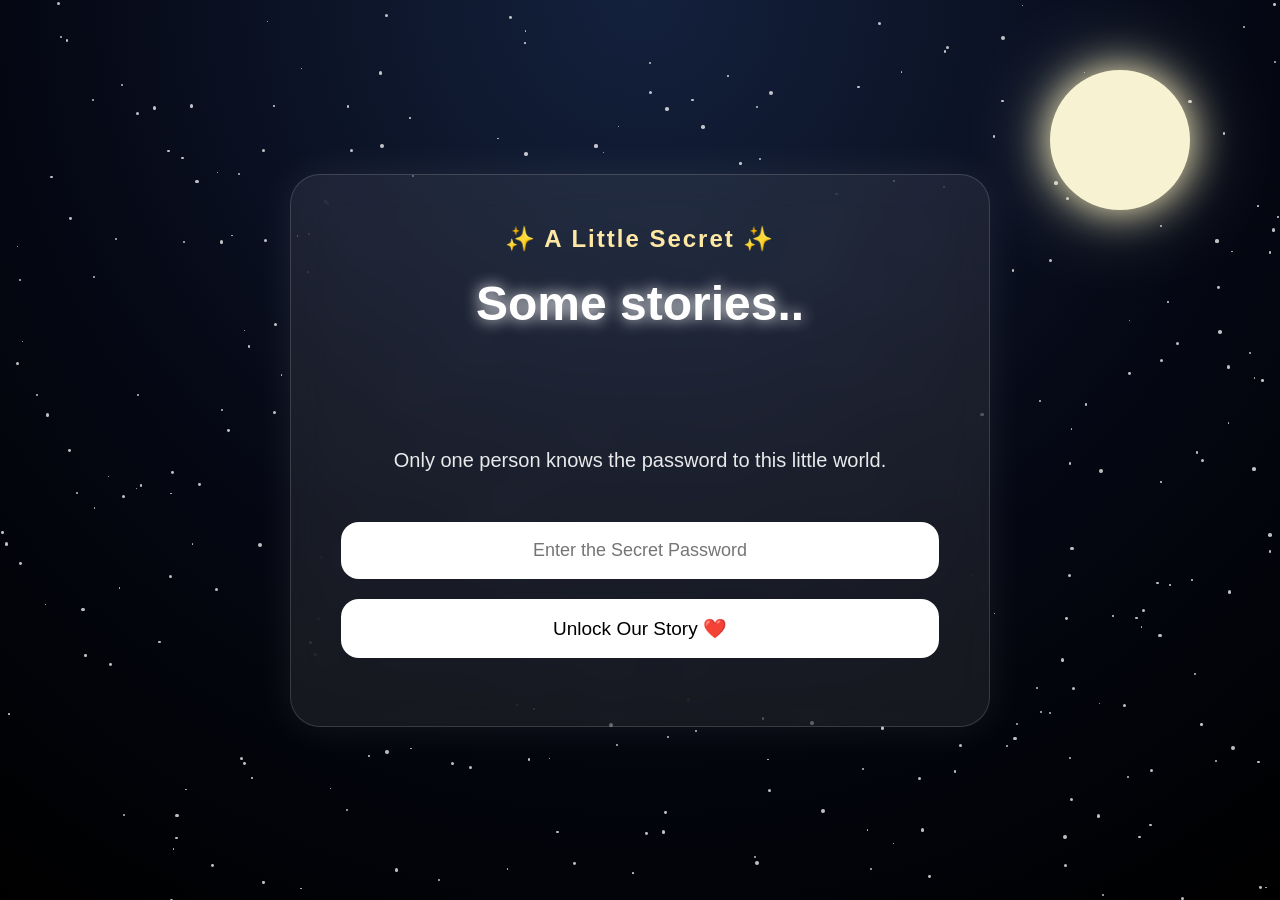
<file: index.html>
<!DOCTYPE html>
<html lang="en">

<head>

    <meta charset="UTF-8">

    <meta name="viewport"
          content="width=device-width, initial-scale=1.0">

    <title>Our Story ❤️</title>

    <link rel="stylesheet" href="style.css">

</head>

<body class="login-page">

    <!-- Animated Background -->

    <div class="stars"></div>

    <div class="moon"></div>



    <!-- Main Card -->

    <div class="container">

        <h3 class="smallTitle">

            ✨ A Little Secret ✨

        </h3>



        <h1 id="typing"></h1>



        <p class="description">

            Only one person knows the password
            to this little world.

        </p>



        <div id="loginBox">

            <input

                type="password"

                id="password"

                placeholder="Enter the Secret Password"

            >



            <button onclick="checkPassword()">

                Unlock Our Story ❤️

            </button>



            <p id="error"></p>

        </div>

    </div>



    <script src="login.js"></script>

</body>

</html>
</file>
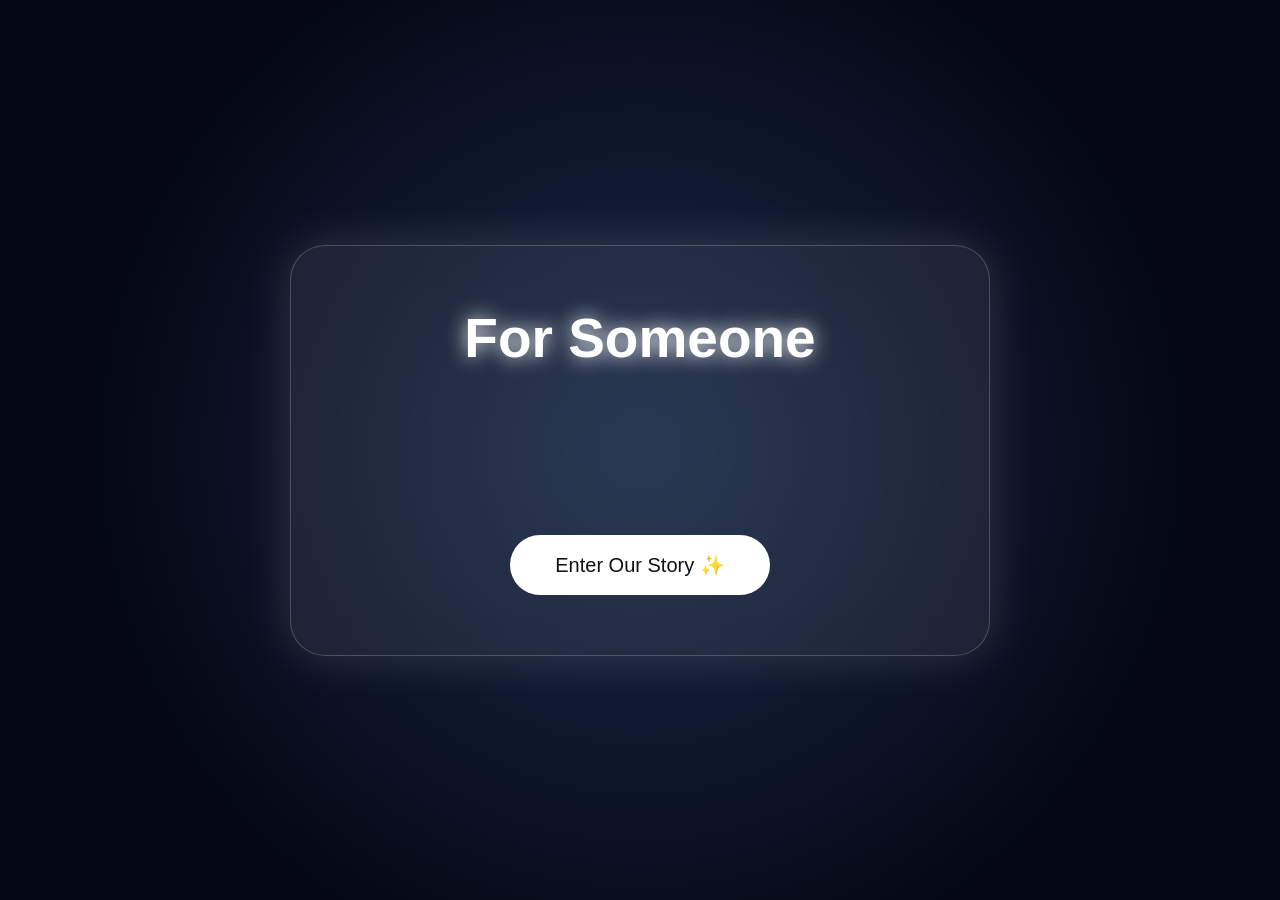
<file: welcome.html>
<!DOCTYPE html>
<html lang="en">

<head>

    <meta charset="UTF-8">

    <meta name="viewport" content="width=device-width, initial-scale=1.0">

    <title>Welcome ❤️</title>

    <link rel="stylesheet" href="style.css">

</head>

<body class="welcome-page">

    <div class="stars"></div>

    <div class="welcome-card">

        <h1 id="welcomeTitle"></h1>

        <p id="welcomeMessage"></p>

        <button onclick="enterStory()">

            Enter Our Story ✨

        </button>

    </div>

<script>

const title =
"For Someone Special ❤️";

const message =
"A little world made from memories, smiles, and moments we never want to forget.";

let titleIndex = 0;

let messageIndex = 0;

function typeTitle(){

    if(titleIndex < title.length){

        document.getElementById("welcomeTitle").textContent +=
        title.charAt(titleIndex);

        titleIndex++;

        setTimeout(typeTitle,100);

    }

    else{

        setTimeout(typeMessage,500);

    }

}

function typeMessage(){

    if(messageIndex < message.length){

        document.getElementById("welcomeMessage").textContent +=
        message.charAt(messageIndex);

        messageIndex++;

        setTimeout(typeMessage,50);

    }

}

function enterStory(){

    // Remember that the user clicked
    sessionStorage.setItem("musicUnlocked","true");

    // Fade out
    document.body.style.transition = "opacity 1.5s";
    document.body.style.opacity = "0";

    // Go to the story page
    setTimeout(()=>{

        window.location.href = "home.html";

    },1500);

}

window.onload = typeTitle;

</script>

</body>
</html>
</file>
<file: style.css>
/* =====================================
   OUR STORY
   Login Page
===================================== */

*{
    margin:0;
    padding:0;
    box-sizing:border-box;
}

body{
    font-family:'Segoe UI',sans-serif;
}

.login-page,
.welcome-page{
    overflow:hidden;
}

.story-page{
    overflow-x:hidden;
}

/* ================================
   NIGHT SKY
================================ */

.login-page{

    width:100vw;
    height:100vh;

    display:flex;

    justify-content:center;
    align-items:center;

    position:relative;

    background:
    radial-gradient(circle at top,#14213d 0%,#050814 55%,#000000 100%);

}

/* ================================
   STARS
================================ */

.stars{

    position:absolute;

    inset:0;

    overflow:hidden;

}

/* Each star created by JavaScript */

.star{

    position:absolute;

    background:white;

    border-radius:50%;

    opacity:.75;

    animation:twinkle infinite ease-in-out;

}

@keyframes twinkle{

    0%,100%{

        opacity:.2;
        transform:scale(.8);

    }

    50%{

        opacity:1;
        transform:scale(1.5);

    }

}

/* ================================
   MOON
================================ */

.moon{

    position:absolute;

    width:140px;
    height:140px;

    border-radius:50%;

    top:70px;
    right:90px;

    background:#f7f2d2;

    box-shadow:
    0 0 40px #fff4c2,
    0 0 90px rgba(255,255,220,.35);

}

/* ================================
   GLASS CARD
================================ */

.container{

    width:90%;
    max-width:700px;

    text-align:center;

    padding:50px;

    border-radius:30px;

    background:rgba(255,255,255,.08);

    border:1px solid rgba(255,255,255,.15);

    backdrop-filter:blur(18px);

    z-index:5;

    color:white;

    box-shadow:
    0 0 40px rgba(255,255,255,.08);

}

/* ================================
   TEXT
================================ */

.smallTitle{

    font-size:24px;

    margin-bottom:20px;

    letter-spacing:2px;

    color:#ffe8a3;

}

#typing{

    min-height:150px;

    font-size:48px;

    line-height:1.3;

    text-shadow:0 0 15px white;

}

.description{

    margin-top:20px;

    font-size:20px;

    line-height:1.7;

    opacity:.9;

}

/* ================================
   LOGIN
================================ */

#loginBox{

    margin-top:45px;

}

input{

    width:100%;

    padding:18px;

    border:none;

    outline:none;

    border-radius:18px;

    font-size:18px;

    text-align:center;

    margin-bottom:20px;

}

button{

    width:100%;

    padding:18px;

    border:none;

    border-radius:18px;

    font-size:19px;

    cursor:pointer;

    background:white;

    transition:.3s;

}

button:hover{

    transform:translateY(-4px);

    box-shadow:0 0 20px white;

}

#error{

    margin-top:18px;

    color:#ffbcbc;

    font-size:18px;

}

/* ================================
   MOBILE
================================ */

@media(max-width:768px){

    .container{

        padding:30px;

    }

    #typing{

        font-size:34px;

        min-height:120px;

    }

    .description{

        font-size:18px;

    }

    .moon{

        width:90px;
        height:90px;

        right:30px;
        top:30px;

    }

}
/* =====================================
   WELCOME PAGE
===================================== */

.welcome-page{

    width:100vw;

    height:100vh;

    display:flex;

    justify-content:center;

    align-items:center;

    background:

    radial-gradient(
        circle at center,
        #182848,
        #050814 70%
    );

    overflow:hidden;

    transition:2s;

}


/* =====================================
   WELCOME CARD
===================================== */

.welcome-card{

    width:90%;

    max-width:700px;

    padding:60px 40px;

    text-align:center;

    color:white;

    background:

    rgba(255,255,255,.08);

    border:

    1px solid rgba(255,255,255,.2);

    backdrop-filter:blur(20px);

    border-radius:35px;

    box-shadow:

    0 0 50px rgba(255,255,255,.15);

    z-index:5;

}


/* =====================================
   TEXT
===================================== */

#welcomeTitle{

    font-size:55px;

    margin-bottom:30px;

    text-shadow:

    0 0 20px white;

}


#welcomeMessage{

    font-size:24px;

    line-height:1.8;

    opacity:.9;

    min-height:90px;

}


/* =====================================
   BUTTON
===================================== */

.welcome-card button{

    margin-top:45px;

    width:auto;

    padding:

    18px 45px;


    border-radius:50px;

    font-size:20px;

    background:white;

    color:#111;

}


.welcome-card button:hover{

    box-shadow:

    0 0 30px white;

    transform:translateY(-5px);

}



/* =====================================
   MOBILE
===================================== */

@media(max-width:768px){


#welcomeTitle{

    font-size:38px;

}


#welcomeMessage{

    font-size:18px;

}


}
/* =====================================
   STORY PAGE
===================================== */

.story-page{

    background:
    radial-gradient(circle at top,#14213d 0%,#050814 60%,#000 100%);

    color:white;

    overflow-x:hidden;

}

/* =====================================
   HERO
===================================== */

.hero{

    min-height:100vh;

    display:flex;

    flex-direction:column;

    justify-content:center;

    align-items:center;

    text-align:center;

    position:relative;

    z-index:5;

    padding:30px;

}

.hero h1{

    font-size:72px;

    text-shadow:0 0 25px white;

    margin-bottom:30px;

}

.hero p{

    font-size:28px;

    line-height:1.8;

    max-width:700px;

}

.scroll{

    margin-top:70px;

    font-size:22px;

    animation:bounce 2s infinite;

}

@keyframes bounce{

    0%,100%{

        transform:translateY(0);

    }

    50%{

        transform:translateY(12px);

    }

}
/* =====================================
   PROLOGUE
===================================== */

.prologue{

    min-height:100vh;

    display:flex;

    justify-content:center;

    align-items:center;

    padding:60px 20px;

    position:relative;

    z-index:5;

}

.prologue-card{

    width:90%;

    max-width:850px;

    padding:60px;

    text-align:center;

    border-radius:35px;

    background:rgba(255,255,255,.08);

    border:1px solid rgba(255,255,255,.15);

    backdrop-filter:blur(18px);

    box-shadow:0 0 40px rgba(255,255,255,.08);

}

.prologue h2{

    font-size:46px;

    margin-bottom:35px;

    text-shadow:0 0 15px white;

}

.prologue p{

    font-size:26px;

    line-height:2;

    opacity:.95;

}
/* =====================================
   SCROLL ANIMATION
===================================== */

.prologue{

    opacity:0;

    transform:translateY(80px);

    transition:1.2s ease;

}

.prologue.visible{

    opacity:1;

    transform:translateY(0);

}
/* =====================================
   CHAPTER
===================================== */

.chapter{

    min-height:45vh;

    display:flex;

    flex-direction:column;

    justify-content:center;

    align-items:center;

    text-align:center;

    padding:40px 20px;

}

.chapter h2{

    font-size:50px;

    margin-bottom:20px;

    text-shadow:0 0 15px white;

}

.chapter h3{

    font-size:28px;

    opacity:.85;

}

/* =====================================
   PREMIUM MEMORY CARDS
===================================== */

.memory{

    min-height:100vh;

    display:flex;

    justify-content:center;

    align-items:center;

    padding:80px 20px;

}

.memory-card{

    width:90%;

    max-width:850px;

    padding:45px;

    border-radius:35px;

    text-align:center;

    background:rgba(255,255,255,.08);

    border:1px solid rgba(255,255,255,.15);

    backdrop-filter:blur(18px);

    box-shadow:
        0 20px 50px rgba(0,0,0,.45),
        0 0 30px rgba(255,255,255,.08);

    transition:.4s;

}

.memory-card:hover{

    transform:translateY(-8px);

    box-shadow:
        0 25px 60px rgba(0,0,0,.55),
        0 0 35px rgba(255,255,255,.18);

}

.memory-card img{

    width:320px;

    max-width:100%;

    border-radius:22px;

    border:8px solid white;

    margin-bottom:30px;

    box-shadow:
        0 12px 35px rgba(0,0,0,.45);

    transition:.4s;

}

.memory-card img:hover{

    transform:scale(1.03);

}

.memory-card h2{

    font-size:36px;

    margin-bottom:25px;

    text-shadow:0 0 12px rgba(255,255,255,.3);

}

.memory-card p{

    font-size:22px;

    line-height:1.9;

    opacity:.95;

}

.quote{

    margin-top:30px;

    font-size:18px;

    font-style:italic;

    color:#ffe8a3;

}

/* =====================================
   MEMORY ANIMATION
===================================== */

.memory{

    opacity:0;

    transform:translateY(80px);

    transition:1.2s ease;

}

.memory.visible{

    opacity:1;

    transform:translateY(0);

}

/* =====================================
   MOBILE
===================================== */

@media(max-width:768px){

    .memory-card{

        padding:30px;

    }

    .memory-card h2{

        font-size:28px;

    }

    .memory-card p{

        font-size:18px;

    }

    .prologue-card{

        padding:35px;

    }

    .prologue h2{

        font-size:34px;

    }

    .prologue p{

        font-size:20px;

    }

}
/* =====================================
   FIX LAYERS
===================================== */

.stars{

    position:fixed;

    inset:0;

    z-index:0;

    pointer-events:none;

}

.hero,
.prologue,
.chapter,
.memory{

    position:relative;

    z-index:2;

}

.memory-card{

    position:relative;

    z-index:3;

}
/* =====================================
   ENDING
===================================== */

.ending{

    min-height:100vh;

    display:flex;

    justify-content:center;

    align-items:center;

    padding:40px 20px;

    position:relative;

    z-index:2;

    text-align:center;

}

.ending .prologue-card{

    max-width:800px;

}
/* =====================================
   SPECIAL DATE
===================================== */

.chapter.special-date{

    min-height:100vh;

    display:flex;

    flex-direction:column;

    justify-content:center;

    align-items:center;

    text-align:center;

    padding:40px 20px;

}

.special-date h2{

    font-size:72px;

    color:#ffe8a3;

    text-shadow:
        0 0 20px rgba(255,255,255,.6),
        0 0 40px rgba(255,232,163,.4);

    margin-bottom:30px;

}

.special-date h3{

    font-size:32px;

    font-weight:300;

    opacity:.9;

    letter-spacing:1px;

}
/* =====================================
   SPECIAL DATE CINEMATIC SCENE
===================================== */

.special-date{

    min-height:100vh;

    display:flex;

    justify-content:center;

    align-items:center;

    text-align:center;

    padding:40px 20px;

    background:

    radial-gradient(
        circle at center,
        #1b2735,
        #050814 70%
    );

}


.date-card{

    max-width:800px;

    padding:70px 50px;

    border-radius:35px;

    background:rgba(255,255,255,.08);

    border:1px solid rgba(255,255,255,.15);

    backdrop-filter:blur(20px);

    box-shadow:

    0 0 50px rgba(255,255,255,.15);

}


.date-small{

    font-size:25px;

    color:#ffe8a3;

    letter-spacing:3px;

    margin-bottom:35px;

}


.date-card h2{

    font-size:75px;

    color:white;

    text-shadow:

    0 0 20px white,
    0 0 50px rgba(255,255,255,.5);

    margin-bottom:40px;

}


.date-message{

    font-size:28px;

    line-height:1.8;

    opacity:.9;

}


/* MOBILE */

@media(max-width:768px){

    .date-card h2{

        font-size:42px;

    }


    .date-message{

        font-size:20px;

    }

}
/* =====================================
   CHAPTER TWO MOVIE TRANSITION
===================================== */


.chapter-two{

    min-height:100vh;

    display:flex;

    justify-content:center;

    align-items:center;

    text-align:center;

    padding:40px 20px;

    background:

    radial-gradient(
        circle at center,
        #241b35,
        #050814 75%
    );

}


/* Hidden movie opening state */

.chapter-two .chapter-card{

    max-width:850px;

    padding:70px 50px;

    opacity:0;

    filter:blur(20px);

    transform:scale(1.15);

    transition:

    opacity 2.5s ease,

    filter 2.5s ease,

    transform 2.5s ease;

}


/* When visible */

.chapter-two.visible .chapter-card{

    opacity:1;

    filter:blur(0);

    transform:scale(1);

}


.chapter-card p{

    font-size:26px;

    color:#ffe8a3;

    letter-spacing:4px;

    margin-bottom:35px;

}


.chapter-card h2{

    font-size:70px;

    margin-bottom:35px;

    text-shadow:

    0 0 25px white;

}


.chapter-card h3{

    font-size:28px;

    font-weight:300;

    opacity:.9;

}



@media(max-width:768px){

    .chapter-card h2{

        font-size:42px;

    }


    .chapter-card h3{

        font-size:20px;

    }

}
/* =====================================
   TRUST GROWTH SCENE
===================================== */


.trust-scene{

    min-height:100vh;

    display:flex;

    justify-content:center;

    align-items:center;

    padding:50px 20px;

}


.trust-card{

    max-width:850px;

    padding:65px 50px;

    text-align:center;

    border-radius:35px;

    background:rgba(255,255,255,.08);

    border:1px solid rgba(255,255,255,.15);

    backdrop-filter:blur(20px);

    box-shadow:

    0 0 50px rgba(255,255,255,.1);

}


.trust-card p:first-child{

    color:#ffe8a3;

    letter-spacing:4px;

    font-size:24px;

}


.trust-card h2{

    font-size:65px;

    margin:35px 0;

    text-shadow:0 0 25px white;

}


.trust-card p{

    font-size:26px;

    line-height:1.9;

}


@media(max-width:768px){

    .trust-card h2{

        font-size:40px;

    }


    .trust-card p{

        font-size:20px;

    }

}
/* =====================================
   VIDEO MEMORY CARDS
===================================== */


.video-card{

    background:white;

    padding:20px;

    border-radius:15px;

    transform:rotate(3deg);

    box-shadow:

    0 20px 40px rgba(0,0,0,.5);

    transition:.4s;

}


.video-card:hover{

    transform:

    translateY(-15px)

    rotate(0deg)

    scale(1.05);

}


.video-card video{

    width:100%;

    border-radius:10px;

}


.video-card p{

    color:#111;

    margin-top:20px;

    font-size:20px;

    font-weight:bold;

}
/* =====================================
   GALLERY
===================================== */

.gallery{

    min-height:100vh;

    padding:100px 20px;

    text-align:center;

}

.gallery-title{

    max-width:900px;

    margin:0 auto 70px;

}

.gallery-title p{

    color:#ffe8a3;

    letter-spacing:3px;

    font-size:22px;

}

.gallery-title h2{

    font-size:58px;

    margin:25px 0;

}

.gallery-title h3{

    font-size:24px;

    opacity:.85;

}


/* GRID */

.gallery-grid{

    display:flex;

    flex-wrap:wrap;

    justify-content:center;

    align-items:flex-start;

    gap:40px;

}


/* PHOTO & VIDEO */

.photo-card,
.video-card{

    width:300px;

    background:white;

    padding:15px;

    border-radius:18px;

    box-shadow:0 15px 40px rgba(0,0,0,.45);

    transition:.4s;

}


.photo-card:nth-child(odd){

    transform:rotate(-3deg);

}

.photo-card:nth-child(even){

    transform:rotate(3deg);

}

.video-card{

    transform:rotate(-2deg);

}


.photo-card:hover,
.video-card:hover{

    transform:translateY(-12px) rotate(0deg) scale(1.03);

}


/* IMAGES */

.photo-card{

    width:300px;

    margin:auto;

}

.photo-card img{

    width:100%;

    aspect-ratio:3/4;

    object-fit:contain;

    background:#111;

    border-radius:10px;

}


/* VIDEOS */

.video-card{

    width:280px;

    background:white;

    padding:15px;

    border-radius:15px;

    box-shadow:
        0 20px 45px rgba(0,0,0,.45);

    transition:.5s;

}

.video-card video{

    width:100%;

    height:auto;

    max-height:500px;

    object-fit:contain;

    display:block;

    margin:auto;

    background:black;

    border-radius:10px;

}

.video-card:hover{

    transform:
        translateY(-15px)
        scale(1.05);

}


/* CAPTIONS */

.photo-card p,
.video-card p{

    color:#111;

    font-size:18px;

    margin-top:15px;

    font-weight:bold;

}


/* MOBILE */

@media(max-width:768px){

    .photo-card,
    .video-card{

        width:90%;

    }

}
/* =====================================
   CHAPTER THREE
===================================== */

.chapter-three{

    min-height:100vh;

    display:flex;

    justify-content:center;

    align-items:center;

    padding:40px;

    text-align:center;

    background:
    radial-gradient(circle,#1d2745,#050814 80%);

}

.chapter-three-card{

    max-width:850px;

    opacity:0;

    transform:translateY(60px);

    filter:blur(18px);

    transition:2s;

}

.chapter-three.visible .chapter-three-card{

    opacity:1;

    transform:translateY(0);

    filter:blur(0);

}

.chapter-number{

    color:#ffe8a3;

    font-size:24px;

    letter-spacing:5px;

    margin-bottom:35px;

}

.chapter-three h2{

    font-size:72px;

    margin-bottom:35px;

    text-shadow:0 0 20px white;

}

.chapter-three h3{

    font-size:30px;

    line-height:1.8;

    font-weight:300;

}
/* =====================================
   MOVIE PAUSE
===================================== */

.movie-pause{

    min-height:100vh;

    display:flex;

    justify-content:center;

    align-items:center;

    text-align:center;

    padding:40px;

    position:relative;

    z-index:2;

}

.pause-text{

    max-width:900px;

}

.movie-pause.visible .pause-text{

    opacity:1;

    transform:translateY(0);

    filter:blur(0);

}

.line1{

    font-size:32px;

    color:#ffe8a3;

    letter-spacing:3px;

    margin-bottom:40px;

    opacity:0;

    filter:blur(15px);

    transform:translateY(20px);

}

.line2{

    font-size:72px;

    font-weight:bold;

    text-shadow:0 0 25px white;

    line-height:1.3;

    opacity:0;

    filter:blur(18px);

    transform:translateY(20px);

}

@media(max-width:768px){

    .line2{

        font-size:42px;

    }

    .line1{

        font-size:22px;

    }

}
.movie-pause.visible .line1{

    animation:
    fadeLine 2s forwards;

}

.movie-pause.visible .line2{

    animation:
    fadeLine 2s forwards;

    animation-delay:2.4s;

}

@keyframes fadeLine{

    from{

        opacity:0;

        filter:blur(18px);

        transform:translateY(20px);

    }

    to{

        opacity:1;

        filter:blur(0);

        transform:translateY(0);

    }

}
.music-zone{

    min-height:80vh;

    display:flex;

    justify-content:center;

    align-items:center;

}
.music-zone:first-of-type{
    margin-top:150px;
}
/* ===============================
   MUSIC OVERLAY
================================ */

#musicOverlay{

    position:fixed;

    inset:0;

    background:rgba(0,0,0,.96);

    display:flex;

    justify-content:center;

    align-items:center;

    text-align:center;

    z-index:99999;

    cursor:pointer;

    transition:opacity 1.5s ease;

}

#musicOverlay.hide{

    opacity:0;

    pointer-events:none;

}

.overlay-content{

    color:white;

}

.overlay-content h2{

    font-size:55px;

    margin-bottom:25px;

    text-shadow:0 0 25px white;

}

.overlay-content p{

    font-size:24px;

    opacity:.85;

    animation:pulse 2s infinite;

}

@keyframes pulse{

    0%,100%{

        opacity:.35;

    }

    50%{

        opacity:1;

    }

}
/* ================= FIREFLIES ================= */

.fireflies{

    position:fixed;

    inset:0;

    pointer-events:none;

    overflow:hidden;

    z-index:2;

}

.firefly{

    position:absolute;

    width:5px;

    height:5px;

    border-radius:50%;

    background:white;

    box-shadow:
    0 0 8px white,
    0 0 18px #ffeaa7,
    0 0 35px #fff5cc;

    opacity:0;

    animation:firefly linear infinite;
}

@keyframes firefly{

    0%{

        transform:translateY(80px) scale(.3);

        opacity:0;

    }

    15%{

        opacity:.9;

    }

    85%{

        opacity:.9;

    }

    100%{

        transform:translateY(-120vh) translateX(40px) scale(1);

        opacity:0;

    }

}
/* =====================================
   CHAPTER THREE MESSAGE MEMORIES
===================================== */


.messages-section{

    min-height:100vh;

    padding:100px 20px;

    position:relative;

    z-index:3;

}



.messages-title{

    text-align:center;

    max-width:850px;

    margin:auto;

}



.messages-title p{

    color:#ffe8a3;

    letter-spacing:4px;

    font-size:22px;

}



.messages-title h2{

    font-size:60px;

    margin:30px 0;

    text-shadow:0 0 25px white;

}



.messages-title h3{

    font-size:26px;

    font-weight:300;

    line-height:1.8;

    opacity:.9;

}




/* MESSAGE CARD */


.chat-memory{

    max-width:850px;

    margin:100px auto;

    display:flex;

    align-items:center;

    gap:50px;

    opacity:0;

    transform:translateY(70px);

    transition:1.5s ease;

}



.chat-memory.visible{

    opacity:1;

    transform:translateY(0);

}



.chat-memory img{

    width:350px;

    max-width:100%;

    border-radius:25px;

    box-shadow:

    0 20px 60px rgba(0,0,0,.5);

}



.chat-text{

    flex:1;

}



.message-bubble{

    padding:20px;

    margin:15px;

    border-radius:25px;

    font-size:20px;

    line-height:1.5;

    box-shadow:

    0 10px 30px rgba(0,0,0,.3);

}



.her{

    background:#222;

    color:white;

    text-align:left;

}



.me{

    background:#ff8bb8;

    color:white;

    text-align:right;

}



.memory-caption{

    margin-top:30px;

    font-size:20px;

    color:#ffe8a3;

    font-style:italic;

    line-height:1.7;

}



/* alternate sides */

.reverse{

    flex-direction:row-reverse;

}



/* MOBILE */


@media(max-width:768px){


.chat-memory,
.reverse{

    flex-direction:column;

}



.messages-title h2{

    font-size:38px;

}



.messages-title h3{

    font-size:20px;

}


}
/* =====================================
   CHAPTER THREE IMAGE MEMORIES
===================================== */


.story-memory{

    min-height:100vh;

    display:flex;

    flex-direction:column;

    justify-content:center;

    align-items:center;

    text-align:center;

    padding:80px 20px;

    position:relative;

    z-index:3;

}


/* CHAT IMAGE */


.story-memory img{

    width:420px;

    max-width:90%;

    border-radius:30px;

    border:8px solid rgba(255,255,255,.8);

    box-shadow:

    0 0 40px rgba(255,255,255,.2),
    0 30px 70px rgba(0,0,0,.6);

    opacity:0;

    transform:

    translateY(80px)
    scale(.9);

    transition:1.5s ease;

}



/* TEXT */


.story-caption{

    margin-top:50px;

    max-width:850px;

}


.story-caption p{

    font-size:32px;

    color:#ffe8a3;

    letter-spacing:3px;

    opacity:0;

    transform:translateY(30px);

    transition:1.2s ease;

}


.story-caption h2{

    margin-top:30px;

    font-size:65px;

    line-height:1.3;

    text-shadow:

    0 0 25px white;

    opacity:0;

    transform:translateY(30px);

    transition:1.2s ease;

    transition-delay:.5s;

}



/* WHEN VISIBLE */


.story-memory.visible img{

    opacity:1;

    transform:

    translateY(0)
    scale(1);

}



.story-memory.visible p{

    opacity:1;

    transform:translateY(0);

}



.story-memory.visible h2{

    opacity:1;

    transform:translateY(0);

}



/* MOBILE */


@media(max-width:768px){


.story-memory img{

    width:90%;

}


.story-caption p{

    font-size:22px;

}


.story-caption h2{

    font-size:38px;

}


}
/* =====================================
   CHAPTER THREE IMAGE MEMORIES
===================================== */

.story-memory{

    min-height:100vh;

    display:flex;

    flex-direction:column;

    justify-content:center;

    align-items:center;

    text-align:center;

    padding:80px 20px;

    opacity:0;

    transform:translateY(80px);

    transition:1.5s ease;

}


.story-memory.visible{

    opacity:1;

    transform:translateY(0);

}



.story-memory img{

    width:400px;

    max-width:90%;

    border-radius:25px;

    box-shadow:
    0 20px 60px rgba(0,0,0,.5);

    margin-bottom:50px;

}



.story-caption p{

    font-size:30px;

    color:#ffe8a3;

    letter-spacing:3px;

    margin-bottom:25px;

}



.story-caption h2{

    font-size:65px;

    max-width:900px;

    text-shadow:
    0 0 25px white;

}



@media(max-width:768px){

    .story-caption h2{

        font-size:38px;

    }


    .story-caption p{

        font-size:22px;

    }

}
/* =====================================
   GLASS HEADER FOR MESSAGE SECTION
===================================== */

.messages-header{

    display:flex;
    justify-content:center;
    margin-bottom:90px;

}

.messages-title{

    width:fit-content;
    max-width:900px;

    margin:auto;

    padding:40px 70px;

    text-align:center;

    background:rgba(255,255,255,.04);

    backdrop-filter:blur(12px);

    -webkit-backdrop-filter:blur(12px);

    border:1px solid rgba(255,255,255,.08);

    border-radius:25px;

}

.messages-title p{

    color:#ffe8a3;
    letter-spacing:4px;
    font-size:22px;

}

.messages-title h2{

    font-size:58px;
    margin:25px 0;
    text-shadow:0 0 20px white;

}

.messages-title h3{

    font-size:24px;
    line-height:1.8;
    font-weight:300;
    opacity:.9;

}

@media(max-width:768px){

    .messages-title{

        padding:35px 25px;

    }

    .messages-title h2{

        font-size:38px;

    }

    .messages-title h3{

        font-size:20px;

    }

}
/* =====================================
   FINAL CINEMATIC ENDING
===================================== */

.final-ending{

    min-height:100vh;

    background:#000;

    display:flex;

    justify-content:center;

    align-items:center;

    text-align:center;

    padding:40px;

}

#finalMessage{

    color:white;

    max-width:900px;

    font-size:52px;

    line-height:1.9;

    white-space:pre-line;

    letter-spacing:.5px;

    text-shadow:
        0 0 12px rgba(255,255,255,.15);

}

.cursor{

    animation:blink 1s infinite;

}

.signature{

    font-size:24px;

    color:#888;

    letter-spacing:2px;

    opacity:.8;

}

@keyframes blink{

    50%{

        opacity:0;

    }

}

@media(max-width:768px){

    #finalMessage{

        font-size:30px;

        line-height:1.8;

    }

    .signature{

        font-size:18px;

    }

}
/* =====================================
   FINAL MESSAGE
===================================== */

.final-scene{

    min-height:100vh;

    background:#000;

    display:flex;

    justify-content:center;

    align-items:center;

    overflow:hidden;

}

.final-message{

    opacity:0;

    transition:2s;

}

.final-scene.visible .final-message{

    opacity:1;

}

.typing-bubble{

    max-width:850px;

    background:#075E54;

    color:white;

    padding:28px 35px;

    border-radius:30px 30px 8px 30px;

    font-size:34px;

    line-height:1.8;

    box-shadow:
        0 25px 70px rgba(0,0,0,.6),
        0 0 30px rgba(255,255,255,.08);

}

.message-time{

    text-align:right;

    margin-top:18px;

    color:#bbbbbb;

    font-size:18px;

    letter-spacing:2px;

}

#typingMessage::after{

    content:"|";

    animation:blink .7s infinite;

}

@keyframes blink{

    50%{

        opacity:0;

    }

}

@media(max-width:768px){

    .typing-bubble{

        font-size:22px;

        padding:22px;

    }

}
/* =====================================
   CINEMATIC PHONE ENDING
===================================== */

.final-scene{

    min-height:100vh;

    display:flex;

    justify-content:center;

    align-items:center;

    background:
    radial-gradient(circle,#02040d,#000);

    overflow:hidden;

    position:relative;

}



.phone-wrapper{

    perspective:1400px;

}



.iphone{

    width:330px;

    height:670px;

    border-radius:45px;

    background:#111;

    border:10px solid #222;

    overflow:hidden;

    position:relative;

    box-shadow:
    0 0 60px rgba(255,255,255,.08),
    0 60px 120px rgba(0,0,0,.65);

    transform:
    translateY(-120vh)
    rotate(-20deg);

}



.iphone.drop{

    animation:
    phoneDrop 2.8s
    cubic-bezier(.2,.9,.2,1)
    forwards;

}



@keyframes phoneDrop{

0%{

transform:
translateY(-120vh)
rotate(-20deg);

}

70%{

transform:
translateY(20px)
rotate(4deg);

}

85%{

transform:
translateY(-10px)
rotate(-2deg);

}

100%{

transform:
translateY(0)
rotate(0);

}

}



.lock-screen{

    position:absolute;

    inset:0;

    background:
    linear-gradient(
    180deg,
    #2f4566,
    #101522
    );

    display:flex;

    flex-direction:column;

    justify-content:flex-start;

    align-items:center;

    padding-top:50px;

}



.phone-time{

    font-size:65px;

    font-weight:200;

    color:white;

    margin-bottom:35px;

}



.notification-card{

    width:90%;

    background:

    rgba(255,255,255,.18);

    backdrop-filter:blur(15px);

    border-radius:22px;

    padding:18px;

    opacity:0;

    transform:translateY(-25px);

}



.notification-card.show{

    animation:
    notify .8s forwards;

}



@keyframes notify{

to{

opacity:1;

transform:translateY(0);

}

}



.notif-app{

font-size:14px;

opacity:.8;

margin-bottom:8px;

}



.notif-text{

font-size:18px;

font-weight:bold;

}



.notif-preview{

margin-top:8px;

font-size:16px;

opacity:.85;

}



.instagram-screen{

    position:absolute;

    inset:0;

    background:#fff;

    color:#111;

    opacity:0;

    transform:scale(.95);

}



.instagram-screen.open{

    animation:
    openInstagram .8s forwards;

}



@keyframes openInstagram{

to{

opacity:1;

transform:scale(1);

}

}



.insta-header{

height:70px;

display:flex;

align-items:center;

justify-content:center;

font-weight:bold;

border-bottom:1px solid #ddd;

font-size:20px;

}



.chat-area{

padding:25px;

height:500px;

display:flex;

align-items:flex-end;

}



.typing-bubble{

background:#0095f6;

color:white;

padding:20px;

border-radius:24px;

font-size:22px;

line-height:1.7;

max-width:85%;

}



.cursor{

animation:blink .7s infinite;

}



.send-area{

height:100px;

display:flex;

justify-content:center;

align-items:center;

}



#sendButton{

padding:16px 40px;

background:#0095f6;

color:white;

border:none;

border-radius:30px;

font-size:20px;

cursor:pointer;

transition:.4s;

}



#sendButton.sent{

transform:scale(.9);

opacity:.7;

}



@media(max-width:768px){

.iphone{

width:270px;

height:560px;

}

.phone-time{

font-size:52px;

}

.typing-bubble{

font-size:18px;

}

}
/* =====================================
   PERFECT CINEMATIC PHONE ENDING
===================================== */

.final-scene{

    min-height:100vh;
    width:100%;

    background:
    radial-gradient(circle,#101522,#000);

    display:flex;
    justify-content:center;
    align-items:center;

    position:relative;
    overflow:hidden;

}



/* PHONE */

#iphone{

    width:360px;
    height:740px;

    max-width:90vw;
    max-height:90vh;

    background:#111;

    border:10px solid #1c1c1c;

    border-radius:50px;

    overflow:hidden;

    position:absolute;

    top:-900px;

    box-shadow:

    0 40px 100px rgba(0,0,0,.8),
    0 0 50px rgba(255,255,255,.1);

}



#iphone.drop{

    animation:

    phoneDrop 2.5s

    cubic-bezier(.2,.9,.25,1)

    forwards;

}



@keyframes phoneDrop{


0%{

top:-900px;

transform:rotate(-25deg);

}


70%{

top:80px;

transform:rotate(5deg);

}


100%{

top:50%;

transform:

translateY(-50%)

rotate(0);

}


}



/* LOCK SCREEN */

#lockScreen{

position:absolute;

inset:0;

background:

linear-gradient(

180deg,

#283b58,

#050505

);


display:flex;

justify-content:flex-start;

align-items:center;

flex-direction:column;

padding-top:70px;


}



.phone-time{

font-size:70px;

color:white;

font-weight:200;

}



/* INSTAGRAM */

#instagramScreen{

position:absolute;

inset:0;

background:#fff;

display:flex;

flex-direction:column;

opacity:0;

transform:scale(.9);

transition:1s;

}



#instagramScreen.open{

opacity:1;

transform:scale(1);

}



/* HEADER */

.ig-header{

height:65px;

display:flex;

justify-content:center;

align-items:center;

font-weight:bold;

font-size:20px;

border-bottom:1px solid #ddd;

}



/* CHAT */

.chat-area{

flex:1;

padding:20px;

overflow-y:auto;

display:flex;

flex-direction:column;

gap:12px;

background:#fafafa;

}



/* MY MESSAGE */

.chat-message{

max-width:80%;

}



.mine{

align-self:flex-end;

}



.mine .bubble{

background:#0095f6;

color:white;

padding:15px 20px;

border-radius:25px 25px 5px 25px;

font-size:18px;

}



/* HER MESSAGE */

.her-message{

align-self:flex-start;

background:#e5e5ea;

color:#111;

padding:15px 20px;

border-radius:25px 25px 25px 5px;

max-width:80%;

font-size:18px;

}



/* TIME */

.time{

font-size:11px;

color:#888;

display:block;

margin-top:5px;

}



/* SEND AREA */

.send-area{

height:80px;

display:flex;

align-items:center;

padding:10px;

background:white;

}



/* =====================================
   REPLY AREA INSIDE PHONE
===================================== */


#replyBox{

    display:none;

    position:absolute;

    bottom:0;

    left:0;

    width:100%;

    height:70px;

    padding:10px;

    background:white;

    display:flex;

    gap:8px;

    z-index:100;

}



#replyInput{

    flex:1;

    border-radius:25px;

    border:1px solid #ccc;

    padding:10px 15px;

    font-size:15px;

}



#replySend{

    width:45px;

    height:45px;

    border-radius:50%;

    border:none;

    background:#ff4d88;

    color:white;

    font-size:18px;

}



/* TYPING */

#typingIndicator{

position:absolute;

bottom:90px;

left:20px;

background:#e5e5ea;

padding:10px 15px;

border-radius:20px;

color:#555;

display:none;

}


#typingIndicator.show{

display:block;

}



/* MOBILE */

@media(max-width:768px){


#iphone{

width:300px;

height:620px;

}


.phone-time{

font-size:55px;

}


}
/* =====================================
   HAND HOLDING PHONE
===================================== */

.hand{

    position:absolute;

    bottom:-100px;

    width:430px;

    height:230px;

    background:
    linear-gradient(
    #f2c7a1,
    #d89a73
    );

    border-radius:

    140px 140px 30px 30px;

    opacity:0;

    transform:translateY(150px);

    transition:1.5s ease;

    z-index:1;

}



.hand.show{

    opacity:1;

    transform:translateY(0);

}
/* =====================================
   ULTIMATE ENDING
===================================== */


.ultimate-ending{

    position:fixed;

    inset:0;

    background:black;

    display:flex;

    justify-content:center;

    align-items:center;

    opacity:0;

    pointer-events:none;

    z-index:999999;

    transition:3s ease;

}



.ultimate-ending.show{

    opacity:1;

}



#endingText{

    color:white;

    max-width:850px;

    text-align:center;

    font-size:45px;

    line-height:1.8;

    text-shadow:

    0 0 20px rgba(255,255,255,.5);

    padding:30px;

}



@media(max-width:768px){


#endingText{

    font-size:28px;

}


}
/* ================================
   INSTAGRAM REALISTIC HEADER
================================ */


.ig-header{

    height:75px;

    display:flex;

    align-items:center;

    justify-content:center;

    gap:15px;

    background:white;

    border-bottom:1px solid #ddd;

}


.profile-pic{

    width:45px;

    height:45px;

    border-radius:50%;

    object-fit:cover;

}


.profile-info{

    display:flex;

    flex-direction:column;

    text-align:left;

}


.profile-info strong{

    font-size:17px;

}


.profile-info span{

    font-size:13px;

    color:#777;

}



/* Seen text */

.seen{

    font-size:12px;

    color:#888;

    margin-top:5px;

}



/* Heart reaction */

.heart-reaction{

    position:absolute;

    right:10px;

    bottom:-15px;

    background:white;

    border-radius:50%;

    padding:8px;

    font-size:22px;

    animation:heartPop .6s ease;

}



@keyframes heartPop{


0%{

transform:scale(0);

}


70%{

transform:scale(1.3);

}


100%{

transform:scale(1);

}


}
.ig-header{

    display:flex;
    align-items:center;
    gap:12px;

    padding:15px;

    background:#111;

    border-bottom:1px solid rgba(255,255,255,.2);

}


.profile-pic{

    width:42px;
    height:42px;

    border-radius:50%;

    background:#ff6fa5;

    display:flex;
    align-items:center;
    justify-content:center;

    font-size:20px;

}


.ig-name{

    display:flex;
    flex-direction:column;

}


.ig-name strong{

    color:white;

    font-size:16px;

}


.ig-name span{

    color:#aaa;

    font-size:13px;

}
</file>
